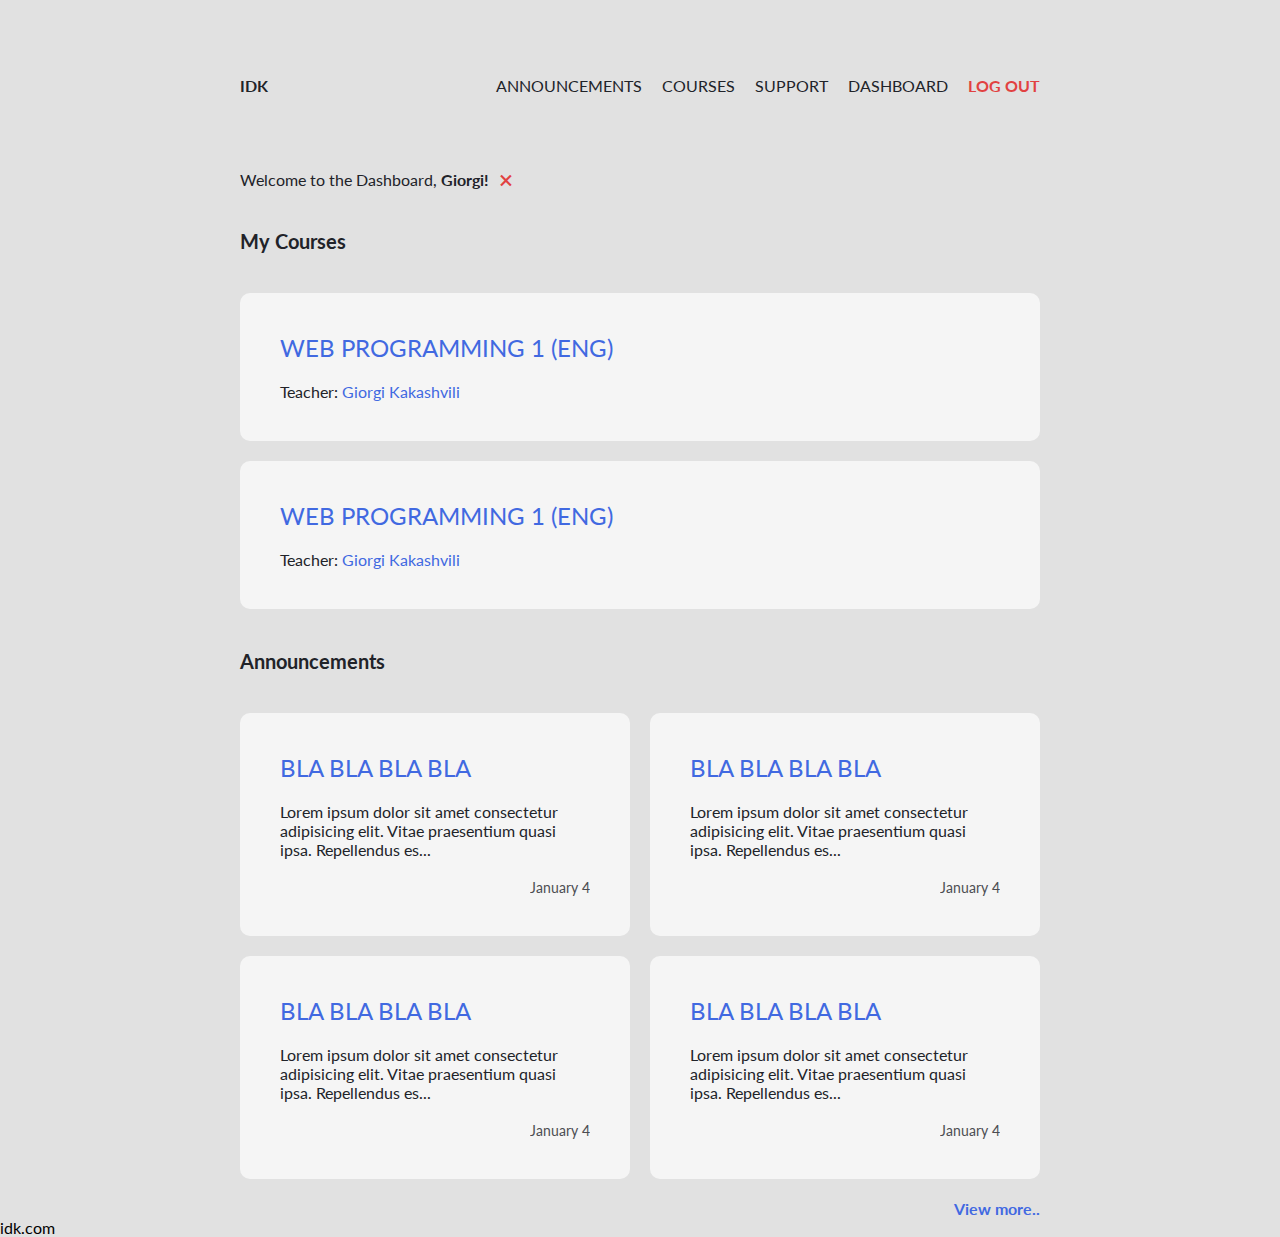
<file: index.html>
<!DOCTYPE html>
<html lang="en">
<head>
    <meta charset="UTF-8">
    <meta name="viewport" content="width=device-width, initial-scale=1.0">
    <title>idk</title>
    <link rel="stylesheet" href="style.css">
</head>
<body>
    <div class="holder">
        <nav>
            <a href="./" class="logo">IDK</a>
            <ul class="nav-links">
                <li><a href="./announcements.html">Announcements</a></li>
                <li><a href="./courses.html">Courses</a></li>
                <li><a href="./support.html">Support</a></li>
                <li><a href="./">Dashboard</a></li>
                <li><a href="#" class="link secondary">Log Out</a></li>
            </ul>
            <button class="burger"><i class='bx bx-menu'></i></button>
        </nav>
        <p class="welcome">Welcome to the Dashboard, <span>Giorgi!</span> <i style="cursor: pointer;" class="bx bx-x" onclick="document.querySelector('.welcome').style.display = 'none'"></i></p>
        <section class="courses">
            <p class="heading">My Courses</p>
            <div class="list">
                <div class="item">
                    <a href="./course.html" class="title">Web Programming 1 (ENG)</a>
                    <p class="teacher">Teacher: <a href="#">Giorgi Kakashvili</a></p>
                </div>
                <div class="item">
                    <a href="./course.html" class="title">Web Programming 1 (ENG)</a>
                    <p class="teacher">Teacher: <a href="#">Giorgi Kakashvili</a></p>
                </div>
            </div>
        </section>
        <section class="announcements">
            <p class="heading">Announcements</p>
            <div class="list">
                <a href="./announcement.html" class="item"><div>
                    <p class="title">Bla bla bla bla</p>
                    <p class="message-short">Lorem ipsum dolor sit amet consectetur adipisicing elit. Vitae praesentium quasi ipsa. Repellendus es...</p>
                    <p class="date-posted">January 4</p>
                </div></a>
                <a href="./announcement.html" class="item"><div>
                    <p class="title">Bla bla bla bla</p>
                    <p class="message-short">Lorem ipsum dolor sit amet consectetur adipisicing elit. Vitae praesentium quasi ipsa. Repellendus es...</p>
                    <p class="date-posted">January 4</p>
                </div></a>
                <a href="./announcement.html" class="item"><div>
                    <p class="title">Bla bla bla bla</p>
                    <p class="message-short">Lorem ipsum dolor sit amet consectetur adipisicing elit. Vitae praesentium quasi ipsa. Repellendus es...</p>
                    <p class="date-posted">January 4</p>
                </div></a>
                <a href="./announcement.html" class="item"><div>
                    <p class="title">Bla bla bla bla</p>
                    <p class="message-short">Lorem ipsum dolor sit amet consectetur adipisicing elit. Vitae praesentium quasi ipsa. Repellendus es...</p>
                    <p class="date-posted">January 4</p>
                </div></a>
            </div>
            <a href="./announcements.html" class="link">View more..</a>
        </section>
    </div>
    <footer>
        idk.com
    </footer>
    <script src="./script.js"></script>
</body>
</html>
</file>
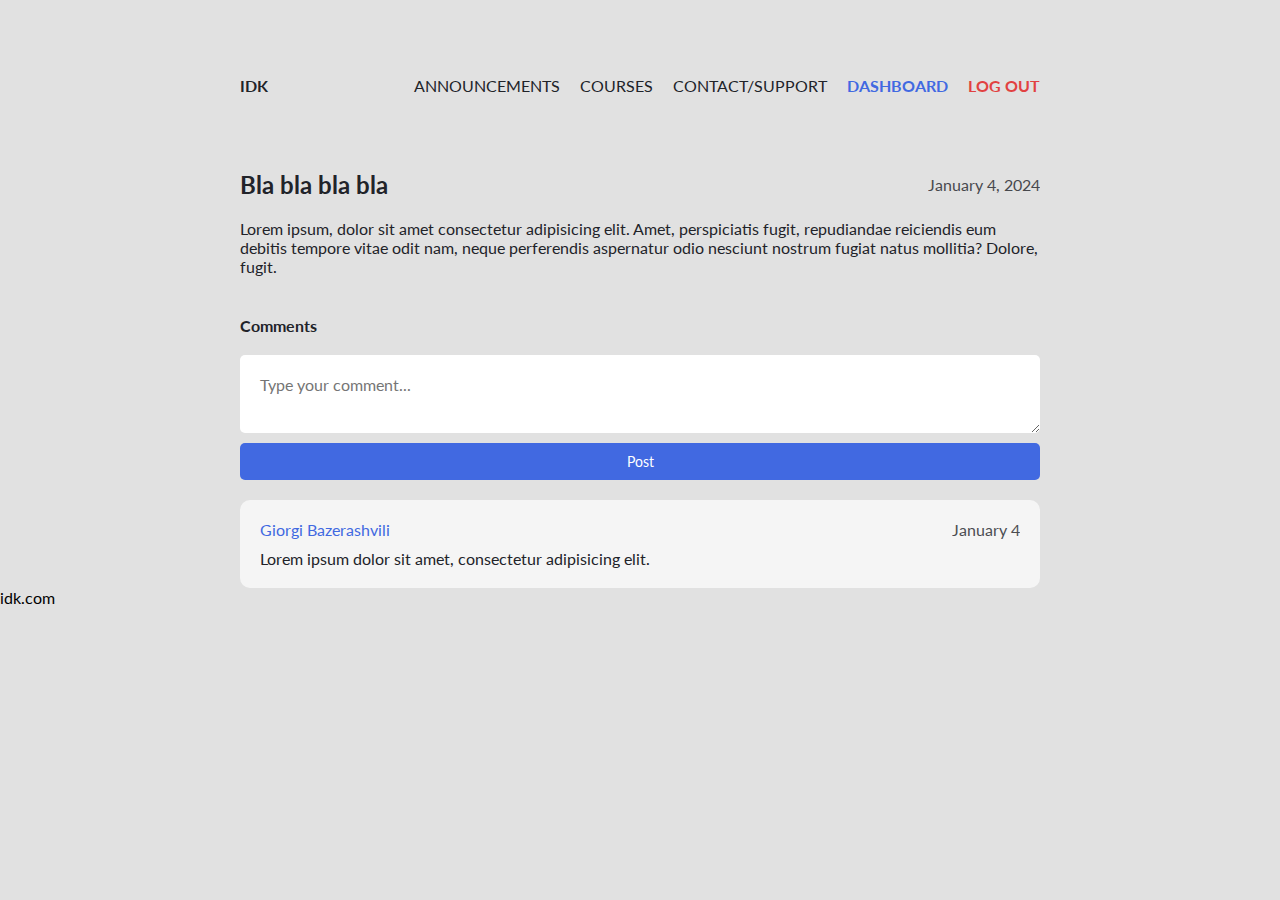
<file: announcement.html>
<!DOCTYPE html>
<html lang="en">
<head>
    <meta charset="UTF-8">
    <meta name="viewport" content="width=device-width, initial-scale=1.0">
    <title>idk</title>
    <link rel="stylesheet" href="style.css">
</head>
<body>
    <div class="holder">
        <nav>
            <a href="./" class="logo">IDK</a>
            <ul class="nav-links">
                <li><a href="./announcements.html">Announcements</a></li>
                <li><a href="./courses.html">Courses</a></li>
                <li><a href="./support.html">Contact/Support</a></li>
                <li><a href="./" class="link">Dashboard</a></li>
                <li><a href="#" class="link secondary">Log Out</a></li>
            </ul>
            <button class="burger"><i class='bx bx-menu'></i></button>
        </nav>
        <div class="full-article">
            <div class="top">
                <p class="title">Bla bla bla bla</p>
                <p class="date-posted">January 4, 2024</p>
            </div>
            <p class="message">
                Lorem ipsum, dolor sit amet consectetur adipisicing elit. Amet, perspiciatis fugit, repudiandae reiciendis eum debitis tempore vitae odit nam, neque perferendis aspernatur odio nesciunt nostrum fugiat natus mollitia? Dolore, fugit.
            </p>
            <div class="comments">
                <p class="heading">Comments</p>
                <div class="post">
                    <textarea type="text" class="input" placeholder="Type your comment..."></textarea>
                    <button class="btn">Post</button>
                </div>
                <div class="comment">
                    <div class="c-top">
                        <a href="#" class="author link">Giorgi Bazerashvili</a>
                        <p class="date-posted">January 4</p>
                    </div>
                    <p class="c-message">Lorem ipsum dolor sit amet, consectetur adipisicing elit.</p>
                </div>
            </div>
        </div>
    </div>
    <footer>
        idk.com
    </footer>
    <script src="./script.js"></script>
</body>
</html>
</file>
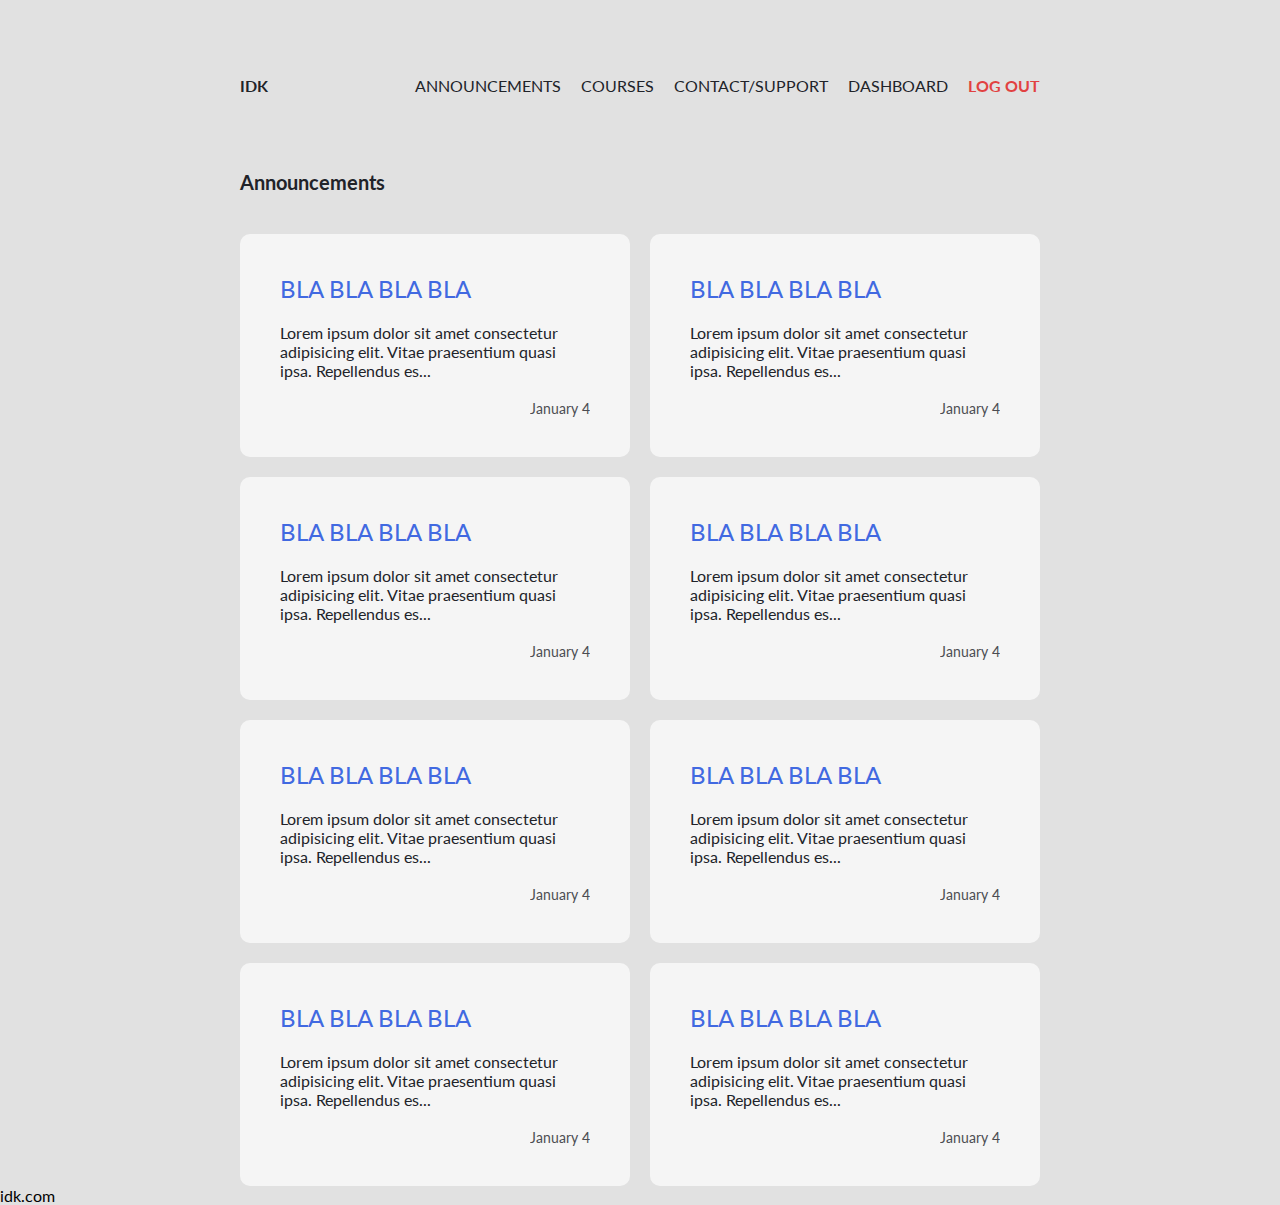
<file: announcements.html>
<!DOCTYPE html>
<html lang="en">
<head>
    <meta charset="UTF-8">
    <meta name="viewport" content="width=device-width, initial-scale=1.0">
    <title>idk</title>
    <link rel="stylesheet" href="style.css">
</head>
<body>
    <div class="holder">
        <nav>
            <a href="./" class="logo">IDK</a>
            <ul class="nav-links">
                <li><a href="./announcements.html">Announcements</a></li>
                <li><a href="./courses.html">Courses</a></li>
                <li><a href="./support.html">Contact/Support</a></li>
                <li><a href="./">Dashboard</a></li>
                <li><a href="#" class="link secondary">Log Out</a></li>
            </ul>
            <button class="burger"><i class='bx bx-menu'></i></button>
        </nav>
        <section class="announcements">
            <p class="heading">Announcements</p>
            <div class="list">
                <a href="./announcement.html" class="item"><div>
                    <p class="title">Bla bla bla bla</p>
                    <p class="message-short">Lorem ipsum dolor sit amet consectetur adipisicing elit. Vitae praesentium quasi ipsa. Repellendus es...</p>
                    <p class="date-posted">January 4</p>
                </div></a>
                <a href="./announcement.html" class="item"><div>
                    <p class="title">Bla bla bla bla</p>
                    <p class="message-short">Lorem ipsum dolor sit amet consectetur adipisicing elit. Vitae praesentium quasi ipsa. Repellendus es...</p>
                    <p class="date-posted">January 4</p>
                </div></a>
                <a href="./announcement.html" class="item"><div>
                    <p class="title">Bla bla bla bla</p>
                    <p class="message-short">Lorem ipsum dolor sit amet consectetur adipisicing elit. Vitae praesentium quasi ipsa. Repellendus es...</p>
                    <p class="date-posted">January 4</p>
                </div></a>
                <a href="./announcement.html" class="item"><div>
                    <p class="title">Bla bla bla bla</p>
                    <p class="message-short">Lorem ipsum dolor sit amet consectetur adipisicing elit. Vitae praesentium quasi ipsa. Repellendus es...</p>
                    <p class="date-posted">January 4</p>
                </div></a>
                <a href="./announcement.html" class="item"><div>
                    <p class="title">Bla bla bla bla</p>
                    <p class="message-short">Lorem ipsum dolor sit amet consectetur adipisicing elit. Vitae praesentium quasi ipsa. Repellendus es...</p>
                    <p class="date-posted">January 4</p>
                </div></a>
                <a href="./announcement.html" class="item"><div>
                    <p class="title">Bla bla bla bla</p>
                    <p class="message-short">Lorem ipsum dolor sit amet consectetur adipisicing elit. Vitae praesentium quasi ipsa. Repellendus es...</p>
                    <p class="date-posted">January 4</p>
                </div></a>
                <a href="./announcement.html" class="item"><div>
                    <p class="title">Bla bla bla bla</p>
                    <p class="message-short">Lorem ipsum dolor sit amet consectetur adipisicing elit. Vitae praesentium quasi ipsa. Repellendus es...</p>
                    <p class="date-posted">January 4</p>
                </div></a>
                <a href="./announcement.html" class="item"><div>
                    <p class="title">Bla bla bla bla</p>
                    <p class="message-short">Lorem ipsum dolor sit amet consectetur adipisicing elit. Vitae praesentium quasi ipsa. Repellendus es...</p>
                    <p class="date-posted">January 4</p>
                </div></a>
            </div>
        </section>
    </div>
    <footer>
        idk.com
    </footer>
    <script src="./script.js"></script>
</body>
</html>
</file>
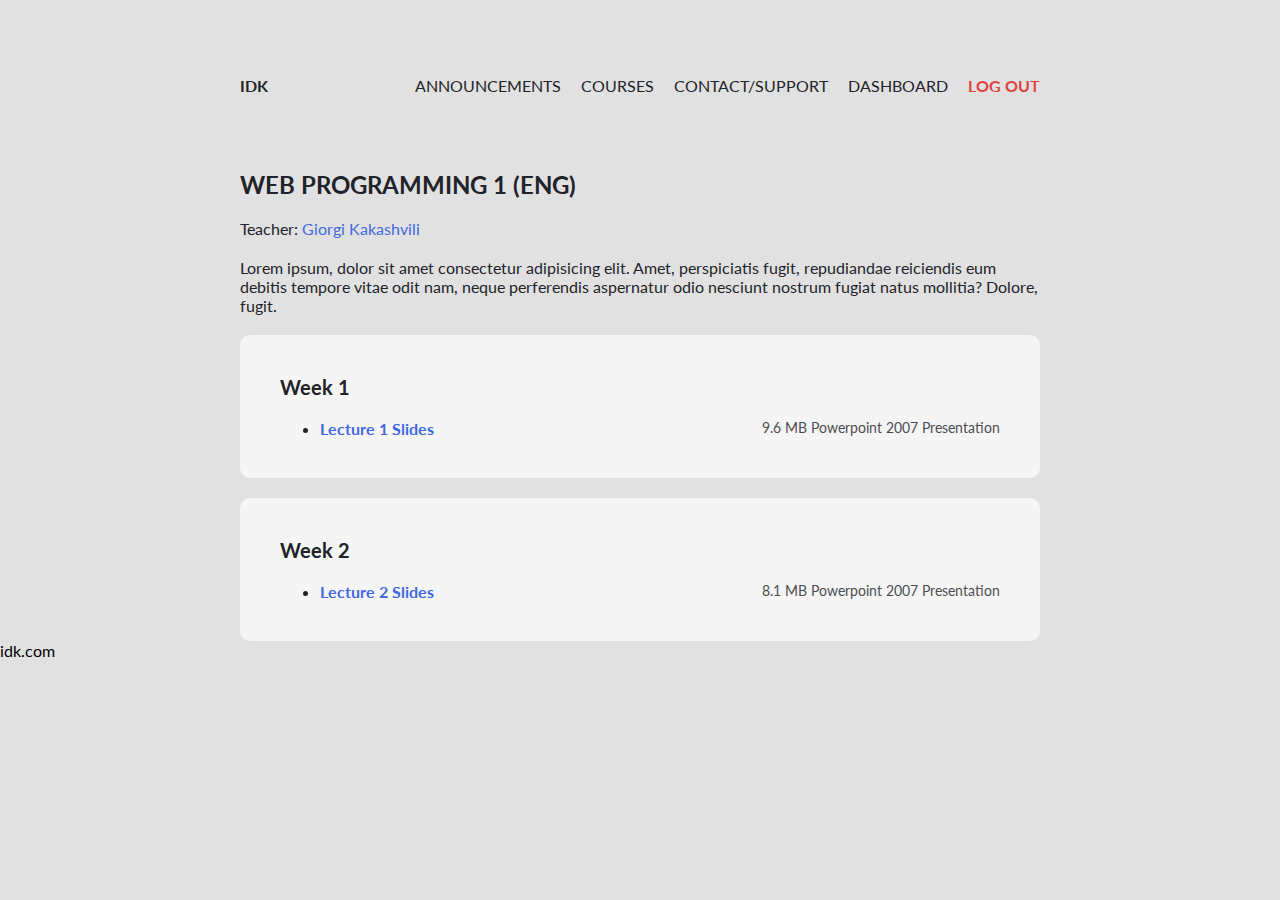
<file: course.html>
<!DOCTYPE html>
<html lang="en">
<head>
    <meta charset="UTF-8">
    <meta name="viewport" content="width=device-width, initial-scale=1.0">
    <title>idk</title>
    <link rel="stylesheet" href="style.css">
</head>
<body>
    <div class="holder">
        <nav>
            <a href="./" class="logo">IDK</a>
            <ul class="nav-links">
                <li><a href="./announcements.html">Announcements</a></li>
                <li><a href="./courses.html">Courses</a></li>
                <li><a href="./support.html">Contact/Support</a></li>
                <li><a href="./">Dashboard</a></li>
                <li><a href="#" class="link secondary">Log Out</a></li>
            </ul>
            <button class="burger"><i class='bx bx-menu'></i></button>
        </nav>
        <div class="full-course">
            <p class="main-heading">Web Programming 1 (ENG)</p>
            <p class="teacher">Teacher: <a href="#" class="link">Giorgi Kakashvili</a></p>
            <p class="message">
                Lorem ipsum, dolor sit amet consectetur adipisicing elit. Amet, perspiciatis fugit, repudiandae reiciendis eum debitis tempore vitae odit nam, neque perferendis aspernatur odio nesciunt nostrum fugiat natus mollitia? Dolore, fugit.
            </p>
            <div class="weeks">
                <div class="week">
                    <div class="heading">Week 1</div>
                    <ul class="attachments">
                        <li class="attachment"><a href="#" class="link">Lecture 1 Slides</a> <span>9.6 MB Powerpoint 2007 Presentation</span></li>
                    </ul>
                </div>
                <div class="week">
                    <div class="heading">Week 2</div>
                    <ul class="attachments">
                        <li class="attachment"><a href="#" class="link">Lecture 2 Slides</a> <span>8.1 MB Powerpoint 2007 Presentation</span></li>
                    </ul>
                </div>
            </div>
        </div>
    </div>
    <footer>
        idk.com
    </footer>
    <script src="./script.js"></script>
</body>
</html>
</file>
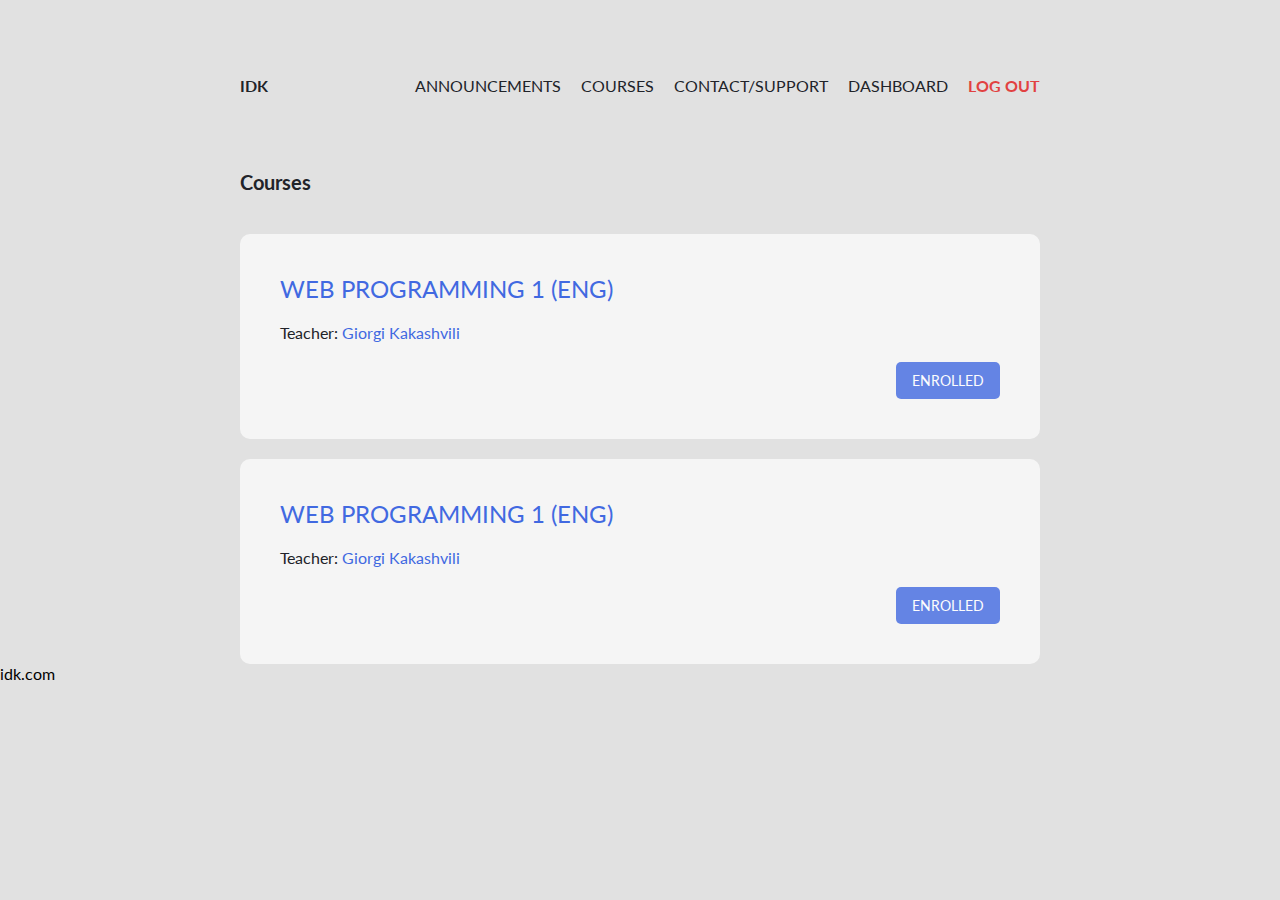
<file: courses.html>
<!DOCTYPE html>
<html lang="en">
<head>
    <meta charset="UTF-8">
    <meta name="viewport" content="width=device-width, initial-scale=1.0">
    <title>idk</title>
    <link rel="stylesheet" href="style.css">
</head>
<body>
    <div class="holder">
        <nav>
            <a href="./" class="logo">IDK</a>
            <ul class="nav-links">
                <li><a href="./announcements.html">Announcements</a></li>
                <li><a href="./courses.html">Courses</a></li>
                <li><a href="./support.html">Contact/Support</a></li>
                <li><a href="./">Dashboard</a></li>
                <li><a href="#" class="link secondary">Log Out</a></li>
            </ul>
            <button class="burger"><i class='bx bx-menu'></i></button>
        </nav>
        <section class="courses full">
            <p class="heading">Courses</p>
            <div class="list">
                <div class="item">
                    <a href="./course.html" class="title">Web Programming 1 (ENG)</a>
                    <p class="teacher">Teacher: <a href="#">Giorgi Kakashvili</a></p>
                    <button class="btn" disabled>ENROLLED</button>
                </div>
                <div class="item">
                    <a href="./course.html" class="title">Web Programming 1 (ENG)</a>
                    <p class="teacher">Teacher: <a href="#">Giorgi Kakashvili</a></p>
                    <button class="btn" disabled>ENROLLED</button>
                </div>
            </div>
        </section>
    </div>
    <footer>
        idk.com
    </footer>
    <script src="./script.js"></script>
</body>
</html>
</file>
<file: style.css>
@import"https://fonts.googleapis.com/css2?family=Lato:wght@400;700&display=swap";@import"https://unpkg.com/boxicons@2.1.4/css/boxicons.min.css";*{padding:0;margin:0;box-sizing:border-box;font-family:"Lato",sans-serif}body{background-color:#e1e1e1;overflow-x:hidden}body.active{overflow:hidden}.holder{padding:40px 480px 0 480px}nav{display:flex;justify-content:space-between;align-items:center;height:10vh;border-radius:10px}nav a{color:#212329;text-decoration:none;text-transform:uppercase;font-size:16px;transition:.3s}nav a:hover{opacity:.6}nav .logo{font-weight:bold}nav .nav-links{display:flex;list-style:none;align-items:center}nav .nav-links li{margin-right:20px}nav .nav-links li:last-child{margin-right:0}.welcome{color:#212329;font-size:16px;position:relative;margin-top:40px}.welcome span{font-weight:bold}.welcome i{position:absolute;bottom:-4px;color:#e14141;margin-left:5px;font-size:24px}section .heading{display:inline-block;font-size:20px;font-weight:bold;margin:40px 0;color:#212329;text-decoration:none}section .list{color:#212329;gap:20px}section .list a{color:#212329}section .list .item{background-color:rgba(255,255,255,.6666666667);padding:40px;border-radius:10px}section .list a[href]{transition:.3s;text-decoration:none}section .list a[href]:hover{opacity:.8}section .list .title{display:inline-block;font-size:24px;color:#4169e1;margin-bottom:20px;text-transform:uppercase}section .list .teacher{font-size:16px}section .list .teacher a{color:#4169e1}section.courses .list{display:flex;flex-direction:column}section.courses.full button{margin-top:20px;float:right}section.announcements .link{display:block;text-align:right;margin-top:20px}section.announcements .list{display:flex;flex-wrap:wrap}section.announcements .list .item{display:flex;flex-basis:calc(50% - 10px);justify-content:center;flex-direction:column;transition:.3s}section.announcements .list .item .date-posted{margin-top:20px;opacity:.8;font-size:14px;text-align:right}section.announcements .list .item .date-posted span{margin:0 5px}section.announcements .list .item:hover{filter:brightness(1.1);transform:scale(1.05)}.full-article{margin-top:40px;color:#212329}.full-article .top{display:flex;justify-content:space-between;align-items:center}.full-article .top .title{font-size:24px;font-weight:bold}.full-article .top .date-posted{font-size:16px;opacity:.8}.full-article .message{margin-top:20px;font-size:16px}.full-article .comments{margin-top:40px}.full-article .comments .heading{font-size:16px;font-weight:bold}.full-article .post{margin:20px 0;display:flex;flex-direction:column;gap:10px}.full-article .post .input{width:100%;padding:20px;font-size:16px;color:#212329;border-radius:5px;border:none;resize:vertical}.full-article .post .btn{width:100%}.full-article .comment{font-size:16px;background-color:rgba(255,255,255,.6666666667);color:#212329;padding:20px;border-radius:10px}.full-article .comment .c-top{display:flex;justify-content:space-between;align-items:center}.full-article .comment .c-top .author{font-weight:normal}.full-article .comment .c-top .date-posted{opacity:.8}.full-article .comment .c-message{margin-top:10px}.full-course{color:#212329;display:flex;flex-direction:column;gap:20px;margin-top:40px}.full-course .main-heading{font-size:24px;text-transform:uppercase;font-weight:bold}.full-course .teacher a{font-weight:normal !important}.full-course .weeks{display:flex;flex-direction:column;gap:20px}.full-course .weeks .week{background-color:rgba(255,255,255,.6666666667);padding:40px;display:flex;flex-direction:column;gap:20px;border-radius:10px}.full-course .weeks .week .heading{font-size:20px;font-weight:bold}.full-course .weeks .week .attachment{margin-left:40px;font-size:16px}.full-course .weeks .week .attachment span{opacity:.8;font-size:14px;float:right}.link{color:#4169e1;text-decoration:none;font-weight:bold;transition:.3s}.link:hover{opacity:.8}.link.secondary{color:#e14141}.btn{background-color:#4169e1;color:#fff;padding:10px 16px;border-radius:5px;border:none;opacity:1 !important;font-size:14px !important;cursor:pointer;transition:.3s}.btn.secondary{background-color:#e14141}.btn:hover{filter:brightness(0.9)}.btn[disabled]{cursor:not-allowed;opacity:.8 !important}.burger{font-size:24px;border:none;background-color:rgba(0,0,0,0);color:#212329;font-weight:bold;cursor:pointer;display:none}@media screen and (max-width: 1600px){.holder{padding:40px 240px 0 240px}}@media screen and (max-width: 1200px){.holder{padding:40px 160px 0 160px}}@media screen and (max-width: 900px){section .title{font-size:16px !important}section .teacher{font-size:14px !important}section.announcements .list{display:flex;flex-direction:column}section.announcements .list .item:hover{transform:scale(1);opacity:1}.holder{padding:40px 40px 0 40px}.burger{display:inline-block;z-index:6}.logo{z-index:6}nav .nav-links{position:absolute;height:90vh;width:100%;top:10vh;left:100%;flex-direction:column;justify-content:center;align-items:center;background-color:#e1e1e1;gap:20px;transition:left .3s;padding:0 80px}nav .nav-links li{margin:0}nav .nav-links a{font-size:24px}nav .nav-links.active{left:0;z-index:5}}
</file>
